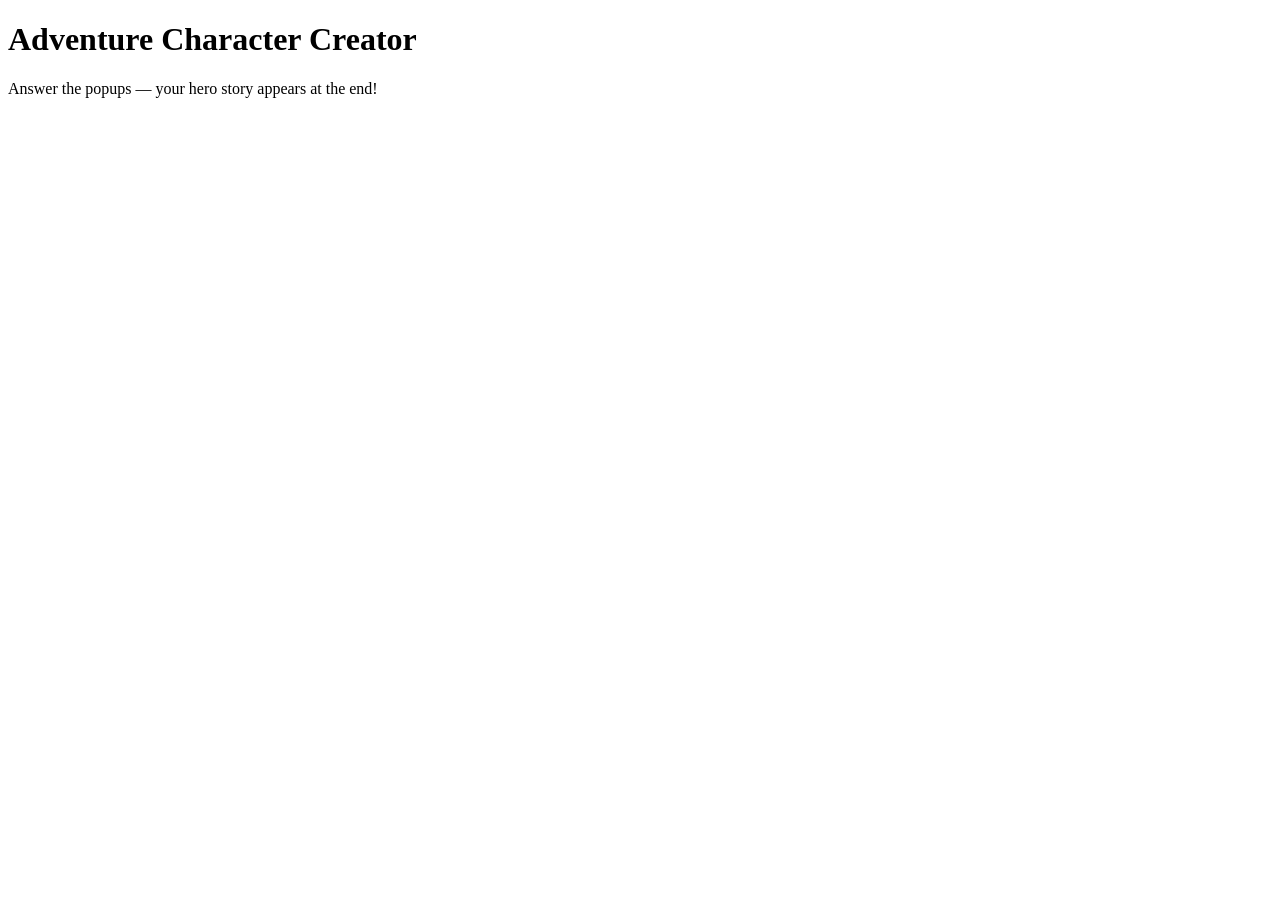
<file: character/index.html>
<!DOCTYPE html>
<!-- Callie Shrum, March 6 2026-->
<html lang="en">
    <head>
        <meta charset="UTF-8">
        <title>Adventure Character Creator</title>
        <!-- Scripts go here, with defer -->
        <script src="character.js" defer></script>
    </head>

    <body>
        <h1>Adventure Character Creator </h1>
        <p>Answer the popups — your hero story appears at the end!</p>
    </body>
</html>
</file>
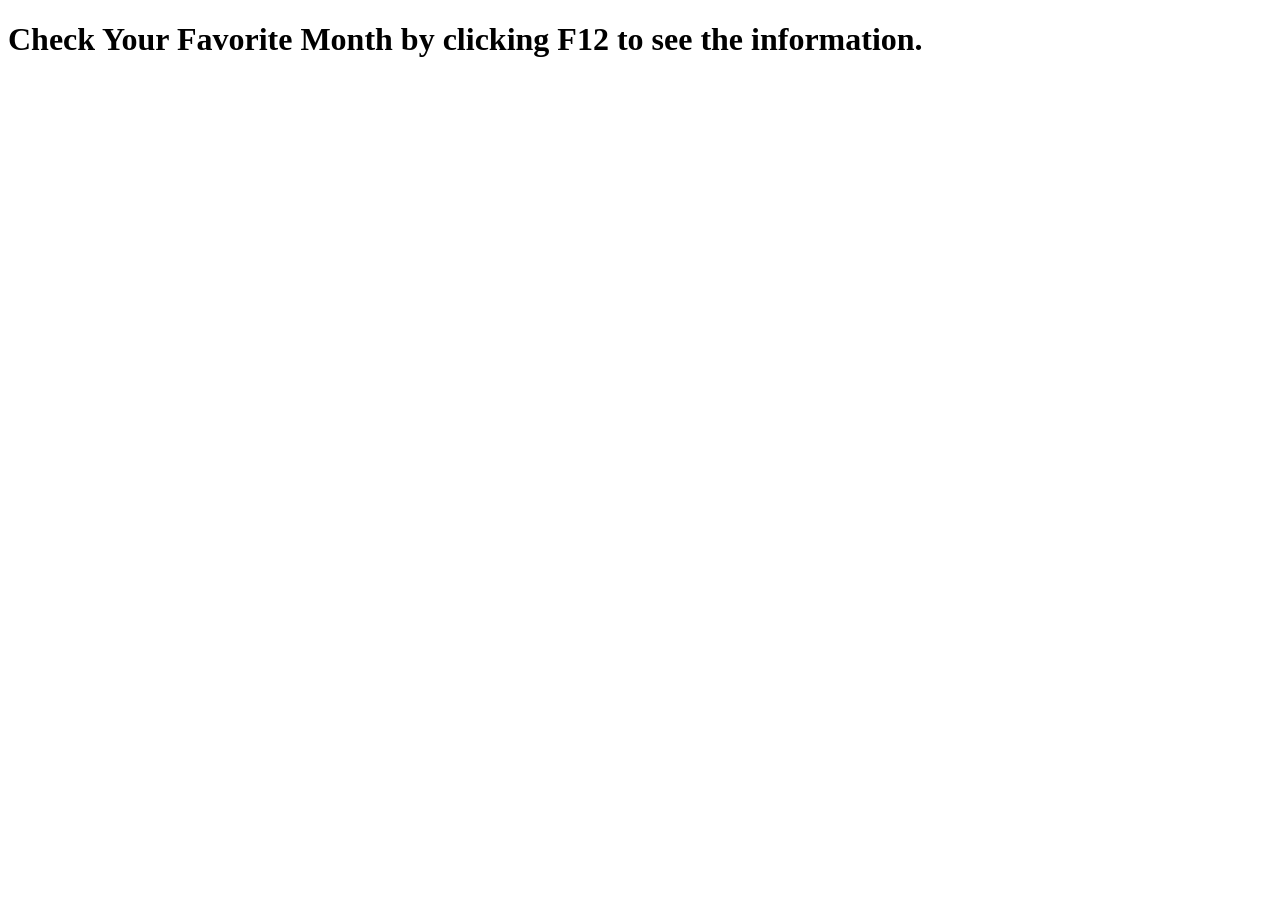
<file: switch/index.html>
<!-- Callie Shrum, March 26 2026 -->
<!DOCTYPE html>
<html lang="en">
    <head>
        <meta charset="UTF-8">
        <meta name="viewport" content="width=device-width, initial-scale=1.0"> 
        <script src="switch.js" defer> </script>
        <title>Favorite Month Checker</title>
    </head>
    
    <body>
        <h1>Check Your Favorite Month by clicking F12 to see the information.</h1>
    </body>
</html>
</file>
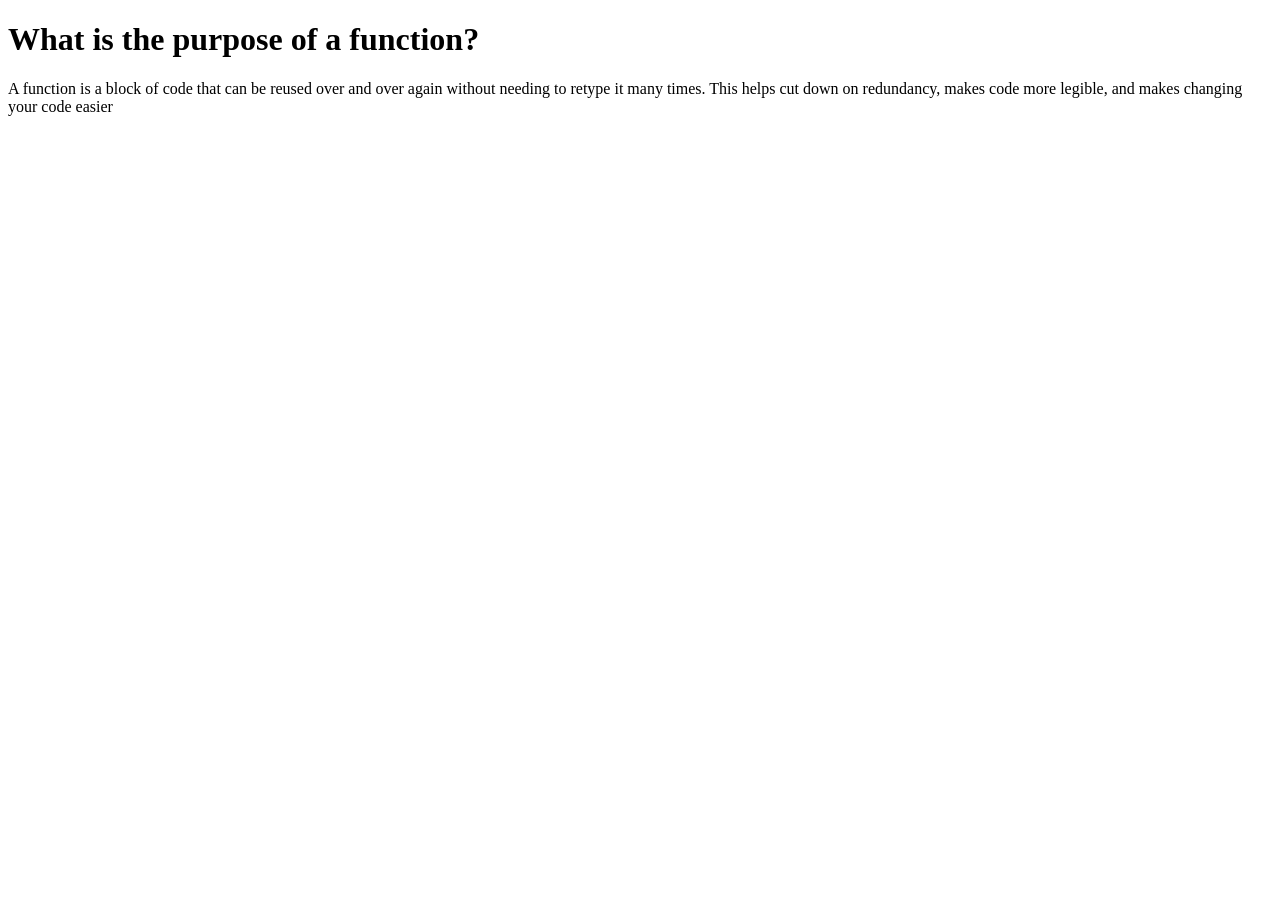
<file: functions/functions.html>
<!-- Callie Shrum, April 10 2026 -->
 <!DOCTYPE html>
<html lang="en">
    <head>
        <meta charset="UTF-8">
        <script src="functions.js" defer></script>
        <title>Functions</title>
    </head>

    <body>
        <h1>What is the purpose of a function?</h1>
        <p>A function is a block of code that can be reused over and over again without needing to retype it many times. This helps cut down on redundancy, makes code more legible, and makes changing your code easier</p>
    </body>
</html>
</file>
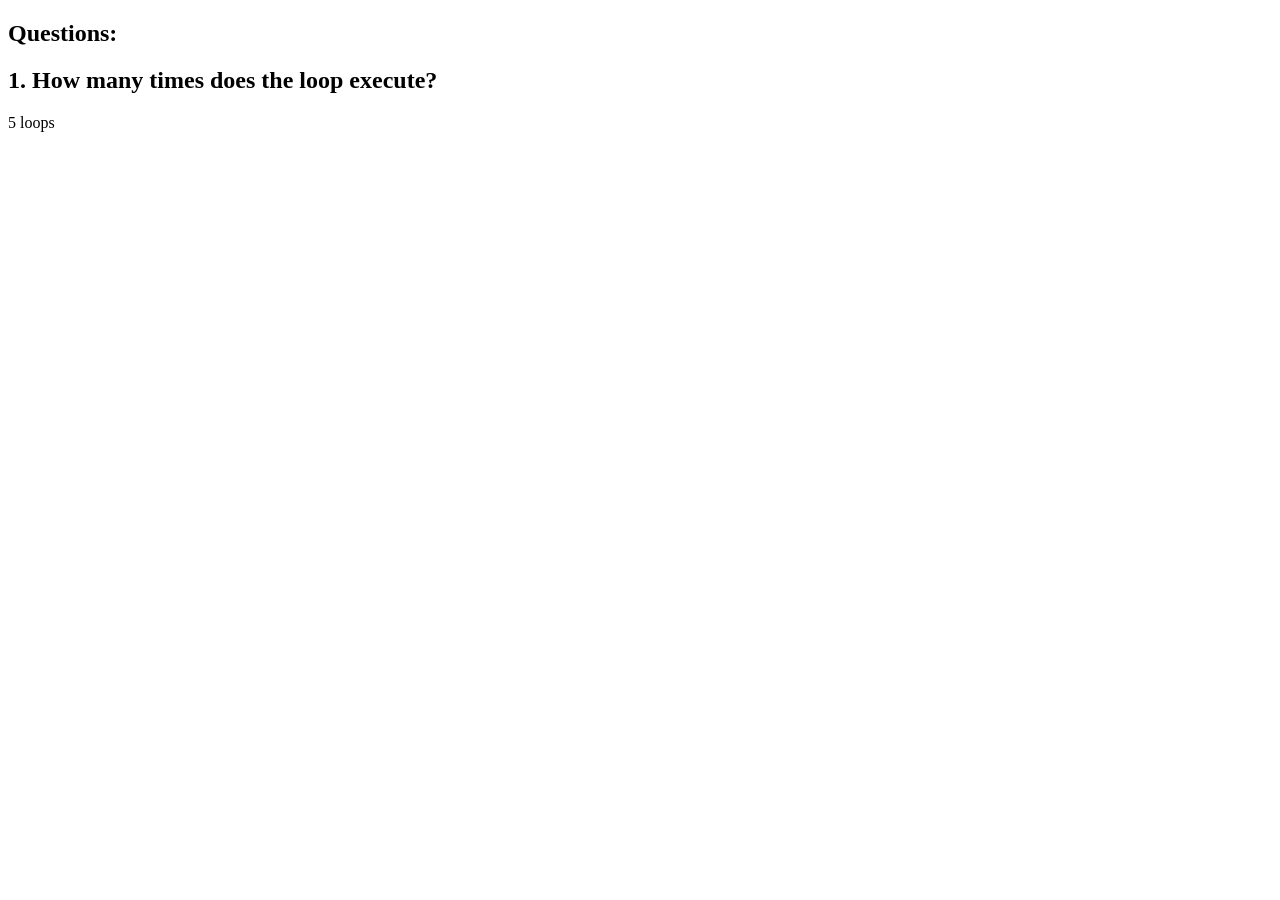
<file: loops/loops.html>
<!-- Callie Shrum, April 1 2026 -->
 <!DOCTYPE html>
 <html lang="en">
    <head>
        <meta charset="UTF-8">
        <script src="loops.js" defer></script>
    </head>

    <body>
        <h2>Questions:</h2>
        <h2>1. How many times does the loop execute?</h2>
        <p>5 loops</p>
    </body>
 </html>
</file>
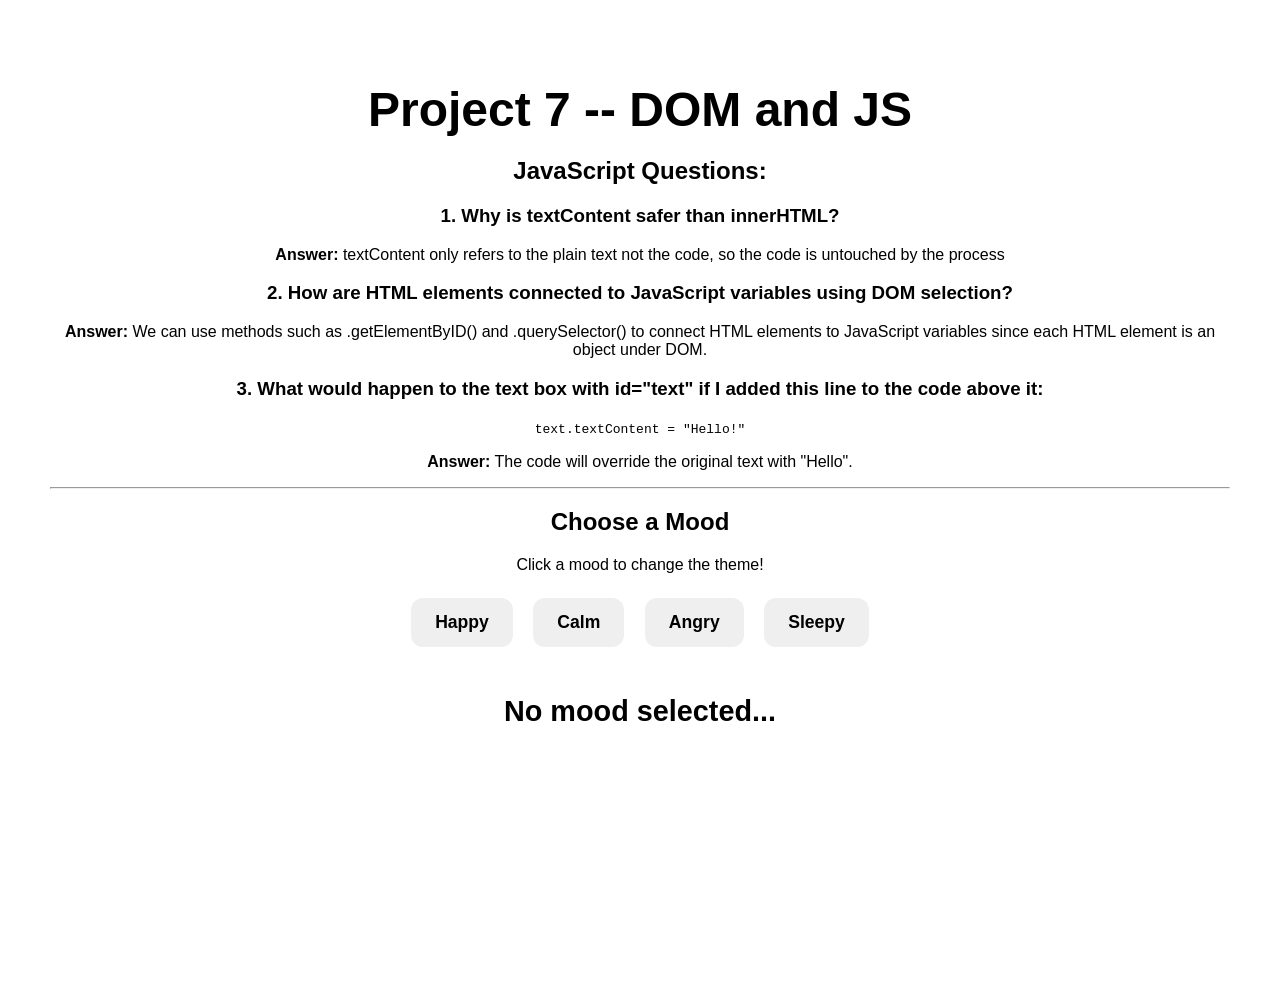
<file: mood/moods.html>
<!-- Callie Shrum, April 16 2026 -->
<!DOCTYPE html>
<html lang="en">
    <head>
        <meta charset="UTF-8">
        <title>Moods</title>
        <script src="moods.js" defer></script>
        <link rel="stylesheet" href="moods.css">
    </head>

    <body>
        <h1>Project 7 -- DOM and JS</h1>
        <h2>JavaScript Questions:</h2>
        <h3>1. Why is textContent safer than innerHTML?</h3>
        <p><b>Answer:</b> textContent only refers to the plain text not the code, so the code is untouched by the process</p>
        <h3>2. How are HTML elements connected to JavaScript variables using DOM selection?</h3>
        <p><b>Answer:</b> We can use methods such as .getElementByID() and .querySelector() to connect HTML elements to JavaScript variables since each HTML element is an object under DOM.</p>
        <h3>3. What would happen to the text box with id="text" if I added this line to the code above it: </h3>
        <code>text.textContent = "Hello!"</code>
        <p><b>Answer:</b> The code will override the original text with "Hello".</p>
        
        <hr>

        <h2 id="moodDisplay">Choose a Mood</h2>
        <p>Click a mood to change the theme!</p>
        <input class="mood-btn" id="happyBtn" value="Happy" type="button">
        <input class="mood-btn" id="calmBtn" value="Calm" type="button">
        <input class="mood-btn" id="angryBtn" value="Angry" type="button">
        <input class="mood-btn" id="sleepyBtn" value="Sleepy" type="button">

        <h1 id="quote">No mood selected...</h1>
    </body>
</html>
</file>
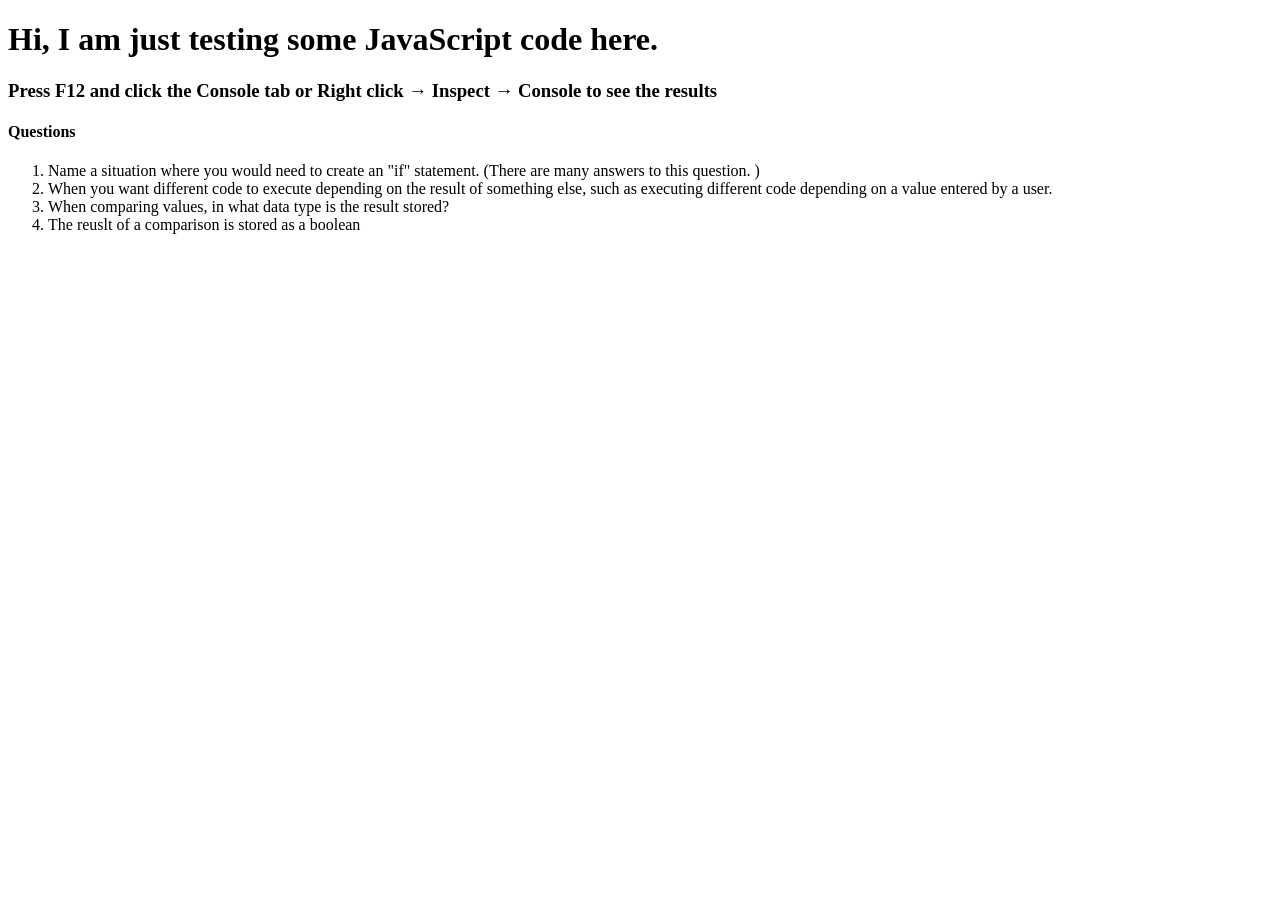
<file: wages/wages.html>
<!DOCTYPE html>
<!-- Callie Shrum, March 11, 2026 -->
<html lang="en">

<head>
    <title>My JS Weekly Earnings Page</title>
    <meta charset="utf-8">
    <script src="wages.js" defer></script>
</head>

<body>
    <h1>Hi, I am just testing some JavaScript code here.</h1>
    <h3>Press F12 and click the Console tab or Right click → Inspect → Console to see the results</h3>
       <h4> Questions</h4>
        <section>
            <ol>
                <li>Name a situation where you would need to create an "if" statement. (There are many answers to this question. )</li>     
                <li>When you want different code to execute depending on the result of something else, such as executing different code depending on a value entered by a user.  </li>
                <li>When comparing values,  in what data type is the result stored?</li>        
                <li>The reuslt of a comparison is stored as a boolean</li>
            </ol>
        </section>
</body>
</html>
</file>
<file: mood/moods.css>
/* Callie Shrum, April 16 2026 */
      
   body {
      font-family: Arial, sans-serif;
      text-align: center;
      padding: 50px;
      transition: all 0.6s ease;
      min-height: 100vh;
      margin: 0;
    }

    h1 {
      font-size: 3rem;
      margin-bottom: 10px;
    }

    .mood-btn {
      padding: 14px 24px;
      margin: 8px;
      font-size: 1.1rem;
      font-weight: bold;
      cursor: pointer;
      border: none;
      border-radius: 12px;
    }

    #quote {
      margin-top: 40px;
      font-size: 1.8rem;
      font-weight: bold;
    }
    
    section{
        border-bottom: 4px solid #000;;
    }
</file>
